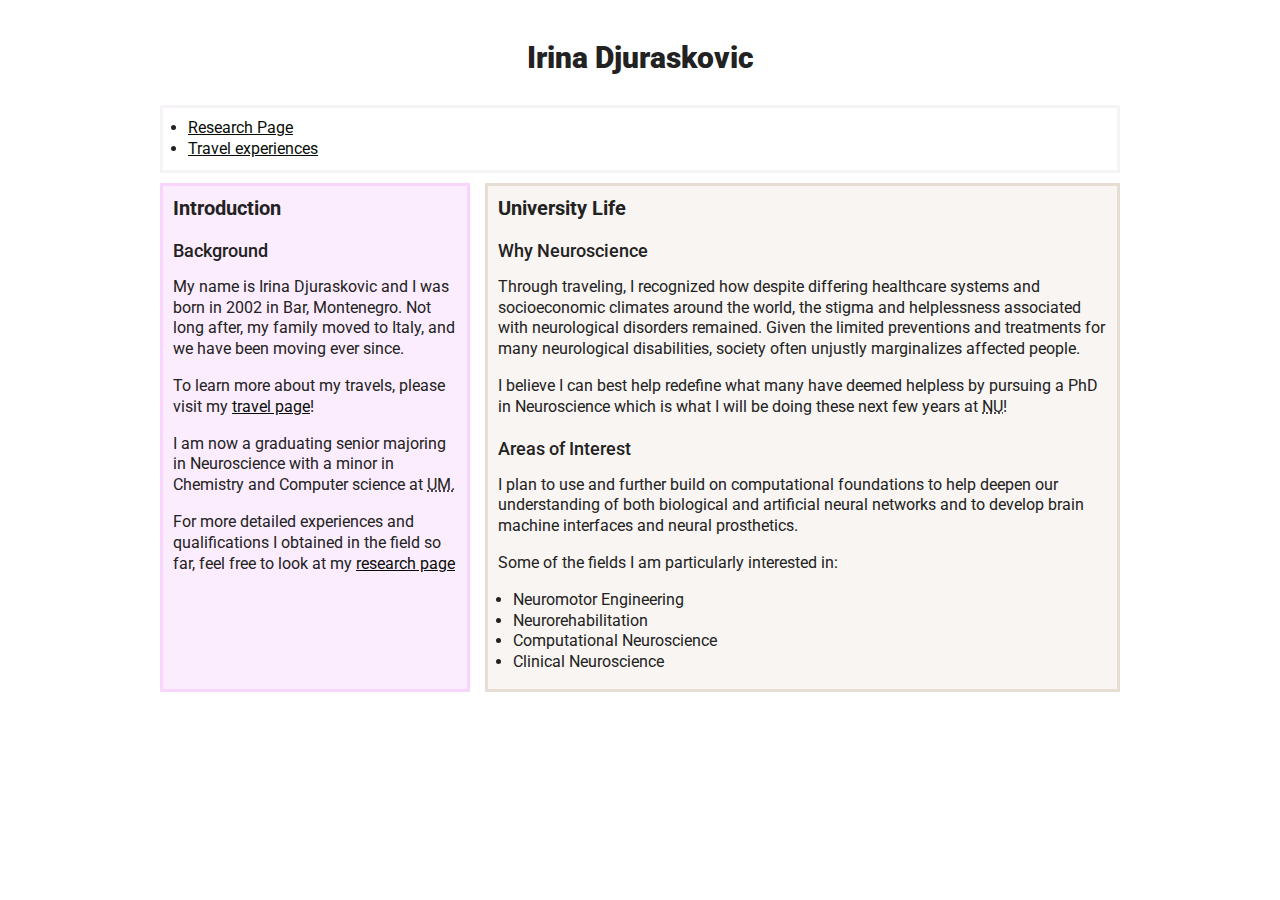
<file: index.html>
<!DOCTYPE html>
<html lang="en">
    <head>
        <meta charset="utf-8">
        <title>Irina Djuraskovic</title>
        <link href="css/finalstyle.css" rel="stylesheet">
    </head>

    <body>       
        <header>
            <h1>Irina Djuraskovic</h1>
        </header>

        <nav>
            <ul id="home-navigation">                
                <li><a href="research.html">Research Page</a></li>
                <li><a href="travel.html">Travel experiences</a></li>
            </ul>      
       </nav>
        
       <main id="intromain">
        <section id="home-intro">
            <h2>Introduction</h2>

            <article>
                <h3>Background</h3>
            
                <p>My name is Irina Djuraskovic and I was born in <time datetime="2002">2002</time> in Bar, Montenegro. Not long after, my family moved to Italy, and we have been moving ever since.</p>   
                        
                <p>To learn more about my travels, please visit my <a href="travel.html">travel page</a>!</p>
                    
                <p>I am now a graduating senior majoring in Neuroscience with a minor in Chemistry and Computer science at <abbr title="The University of Miami">UM.</abbr></p>

                <p>For more detailed experiences and qualifications I obtained in the field so far, feel free to look at my <a href="research.html">research page</a></p>
                    
            </article>
        </section>


        <section id="university">
            <h2>University Life</h2>
            <article>
                <h3>Why Neuroscience</h3>
                
                <p>
                    Through traveling, I recognized how despite differing healthcare systems and socioeconomic climates around the world, the stigma and helplessness associated with neurological disorders remained. 
                    Given the limited preventions and treatments for many neurological disabilities, society often unjustly marginalizes affected people.
                </p>
                
                <p>                    
                    I believe I can best help redefine what many have deemed helpless by pursuing a PhD in Neuroscience which is what I will be doing these next few years at <abbr title="Northwestern University">NU</abbr>! 
                </p>
                
            </article>
            
            <article>
                <h3>Areas of Interest</h3>
                
                <p>
                    I plan to use and further build on computational foundations to help deepen our understanding of both biological and artificial neural networks and to develop brain machine interfaces and neural prosthetics.
                </p>
                <p id="interest-list">Some of the fields I am particularly interested in:</p>
                <ul>
                    <li>Neuromotor Engineering</li>
                    <li>Neurorehabilitation</li>
                    <li>Computational Neuroscience</li>
                    <li>Clinical Neuroscience</li>
                </ul>
            </article>
        </section>

        </main>
    </body>
</html>
</file>
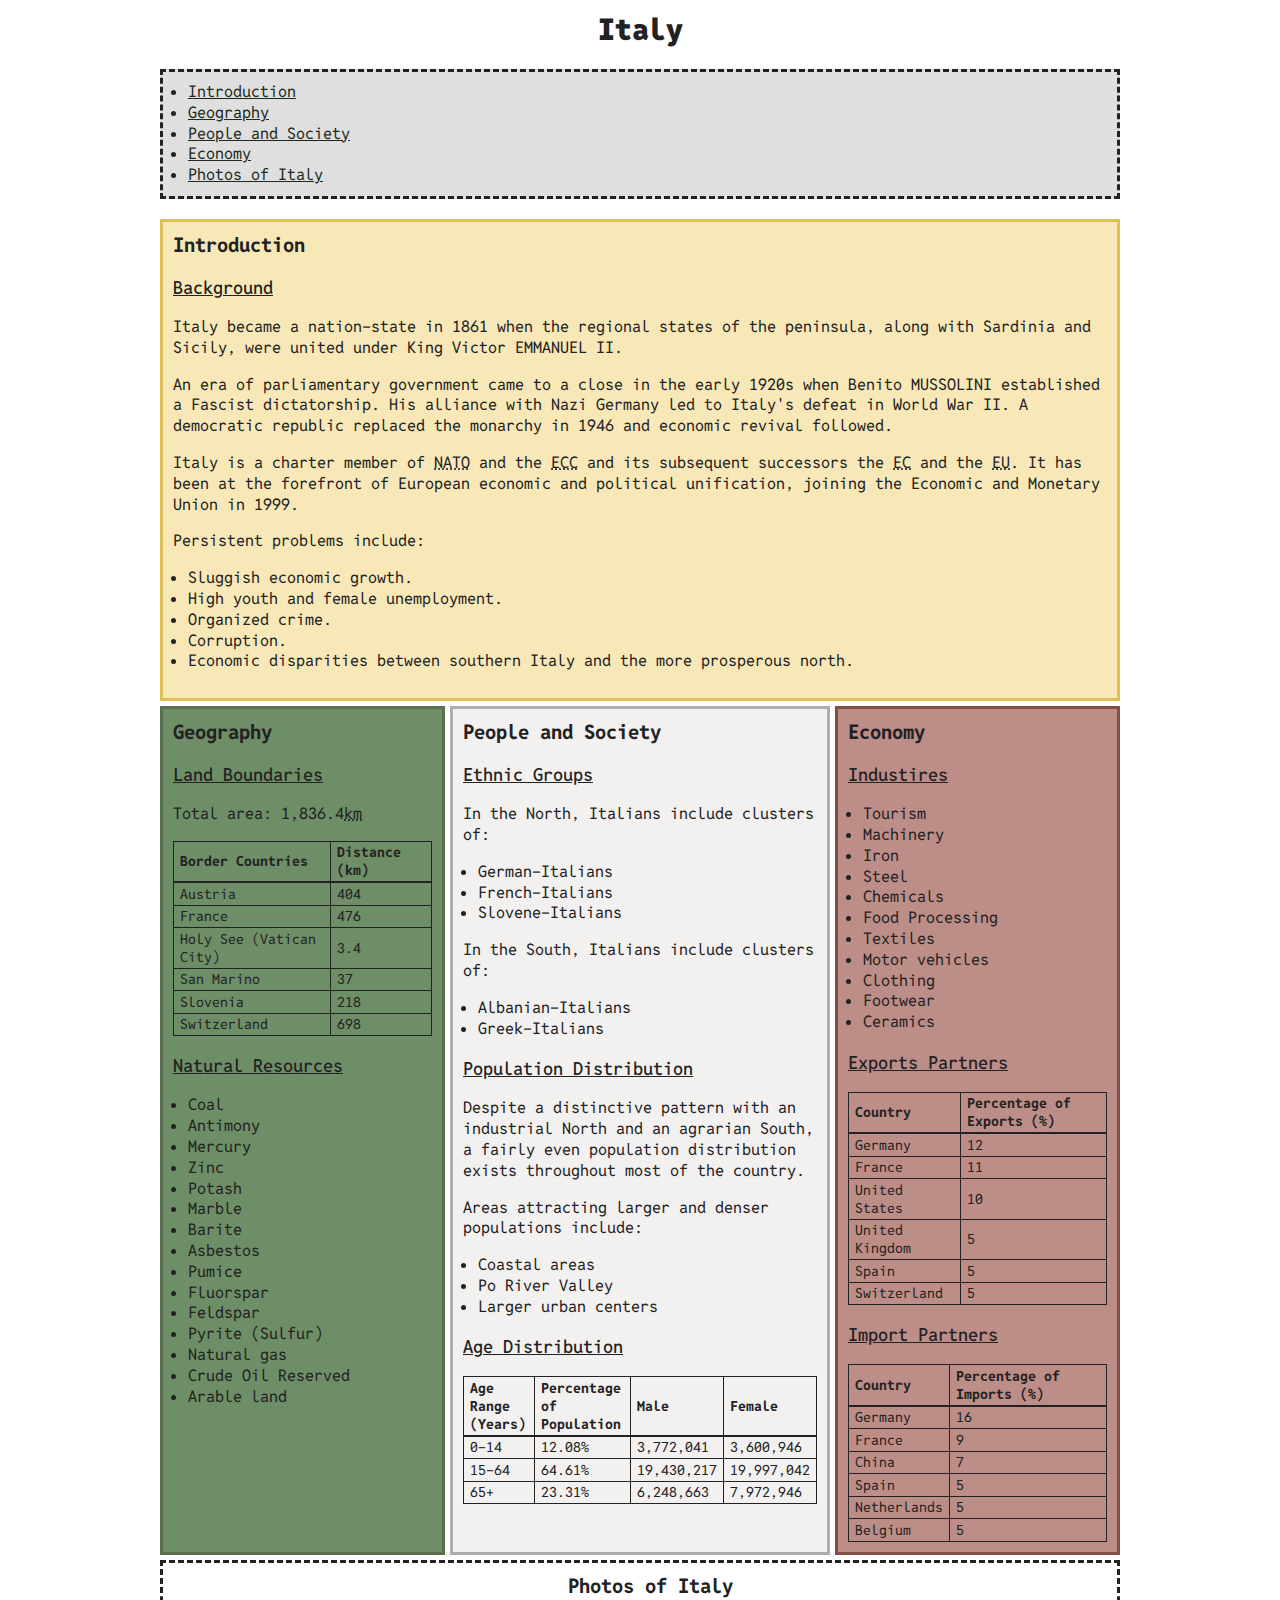
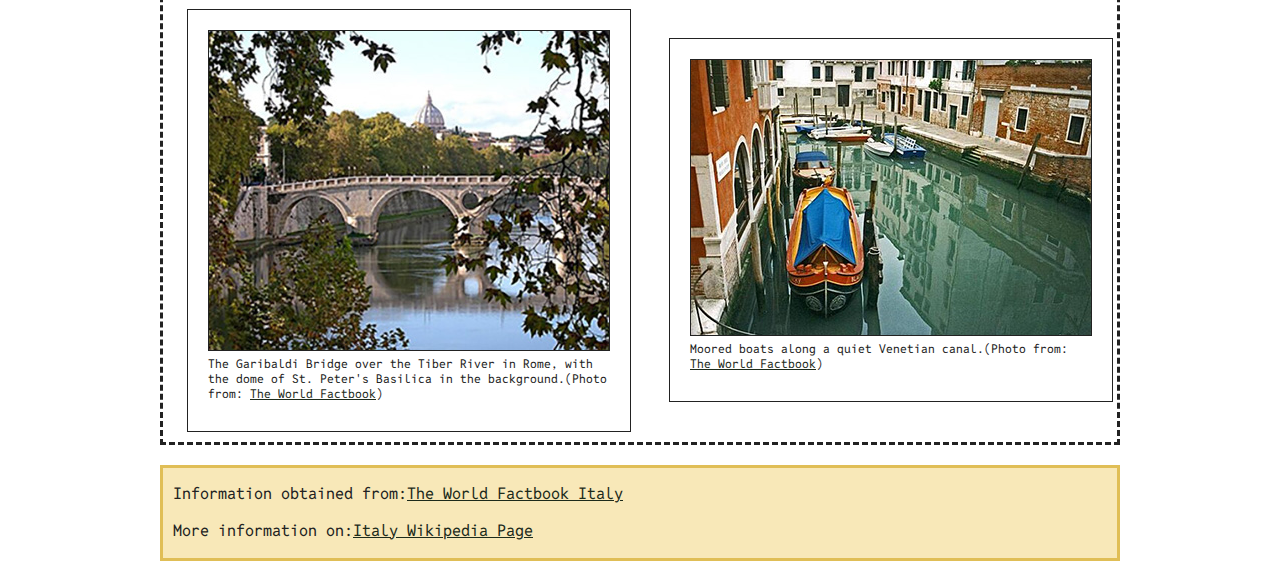
<file: italy.html>
<!DOCTYPE html>
<html lang="en">
    <head>
        <meta charset="utf-8">
        <title>Italy Fact Sheet</title>
        <link href="css/style.css" rel="stylesheet">
    </head>

    <body>
        
        <header>
            <h1>Italy</h1>
        </header>
        
        
        <nav>
            <ul id="navigation">
                <li><a href="#introduction">Introduction</a></li>
                <li><a href="#geography">Geography</a></li>
                <li><a href="#people-and-society">People and Society</a></li>
                <li><a href="#economy">Economy</a></li>
                <li><a href="#photos">Photos of Italy</a></li>
            </ul>      
       </nav>


       <main>
        <section id="introduction">
            <h2>Introduction</h2>

            <article>
                <h3>Background</h3>
            
                <p>Italy became a nation-state in <time datetime="1861">1861</time> when the regional states of the peninsula, along with Sardinia and Sicily, were united under King Victor EMMANUEL II.</p>    

                <p>An era of parliamentary government came to a close in the early 1920s when Benito MUSSOLINI established a Fascist dictatorship. His alliance with Nazi Germany led to Italy's defeat in World War II. A democratic republic replaced the monarchy in <time datetime="1946">1946</time> and economic revival followed.</p>   
                        
                <p>Italy is a charter member of <abbr title="North Atlantic Treaty Organization">NATO</abbr> and the <abbr title="European Economic Community">ECC</abbr> and its subsequent successors the <abbr title="The European Comission">EC</abbr> and the <abbr title="European Union">EU</abbr>. It has been at the forefront of European economic and political unification, joining the Economic and Monetary Union in <time datetime="1999">1999</time>.</p>
                    
                <p>Persistent problems include:</p>
                    
                <ul>
                    <li>Sluggish economic growth.</li>
                    <li>High youth and female unemployment.</li>
                    <li>Organized crime.</li>
                    <li>Corruption.</li>
                    <li>Economic disparities between southern Italy and the more prosperous north.</li>
                </ul>
            </article>
        </section> <!--end of introduction-->
        
        <section id="geography">
            <h2>Geography</h2>
            
            <!-- <article> -->
            
                <!-- <h3>Land Use</h3>
            
                <table>
                    <tr>
                        <th>Land Type</th>
                        <th>Percentage of Land Allocated (%)</th>
                    </tr>
                    <tr>
                        <td>Agricultural Land</td>
                        <td>47.1</td>
                    </tr>
                    <tr>
                        <td>Arable Land</td>
                        <td>22.8</td>
                    </tr>
                    <tr>
                        <td>Permanent Crops</td>
                        <td>8.6</td>
                    </tr>
                    <tr>
                        <td>Permanent pasture</td>
                        <td>15.7</td>
                    </tr>
                    <tr>
                        <td>Forest</td>
                        <td>31.4</td>
                    </tr>
                    <tr>
                        <td>Other</td>
                        <td>21.5</td>
                    </tr>                
                </table>
            </article> -->


            <article>
                <h3>Land Boundaries</h3>
                <p>Total area: 1,836.4<abbr title="Kilometers">km</abbr></p>
                <table>
                    <tr>
                        <th>Border Countries</th>
                        <th>Distance (km)</th>
                    </tr>
                    <tr>
                        <td>Austria</td>
                        <td>404</td>
                    </tr>
                    <tr>
                        <td>France</td>
                        <td>476</td>
                    </tr>
                    <tr>
                        <td>Holy See (Vatican City)</td>
                        <td>3.4</td>
                    </tr>
                    <tr>
                        <td>San Marino</td>
                        <td>37</td>
                    </tr>
                    <tr>
                        <td>Slovenia</td>
                        <td>218</td>
                    </tr>
                    <tr>
                        <td>Switzerland</td>
                        <td>698</td>
                    </tr>                
                </table>
            </article>

            <article>
                <h3>Natural Resources</h3>
                
                <ul>
                    <li>Coal</li>
                    <li>Antimony</li>
                    <li>Mercury</li>
                    <li>Zinc</li>
                    <li>Potash</li>
                    <li>Marble</li>
                    <li>Barite</li>
                    <li>Asbestos</li>
                    <li>Pumice</li>
                    <li>Fluorspar</li>
                    <li>Feldspar</li>
                    <li>Pyrite (Sulfur)</li>
                    <li>Natural gas</li>
                    <li>Crude Oil Reserved</li>
                    <li>Arable land</li>
                </ul>
            </article>
        
        </section> 

        <section id="people-and-society">
            <h2>People and Society</h2>
        
            <article>
                <h3>Ethnic Groups</h3>
                <p>In the North, Italians include clusters of:</p>
                <ul>
                    <li>German-Italians</li>
                    <li>French-Italians</li>
                    <li>Slovene-Italians</li>             
                </ul>
                <p>In the South, Italians include clusters of:</p>
                <ul>
                    <li>Albanian-Italians</li>
                    <li>Greek-Italians</li>              
                </ul>
            </article>

            <article>
                <h3>Population Distribution</h3>
                <p>Despite a distinctive pattern with an industrial North and an agrarian South, a fairly even population distribution exists throughout most of the country.</p>
                <p>Areas attracting larger and denser populations include:</p>
                <ul>
                    <li>Coastal areas</li>
                    <li>Po River Valley</li>
                    <li>Larger urban centers</li>
                </ul>
            </article>
                    
            <article>
                <h3>Age Distribution</h3>
                <table>
                    <tr>
                        <th>Age Range (Years)</th>
                        <th>Percentage of Population</th>
                        <th>Male</th>
                        <th>Female</th>
                    </tr>
                    <tr>
                        <td>0-14</td>
                        <td>12.08%</td>
                        <td>3,772,041</td>
                        <td>3,600,946</td>
                    </tr>
                    <tr>
                        <td>15-64</td>
                        <td>64.61%</td>
                        <td>19,430,217</td>
                        <td>19,997,042</td>
                    </tr>
                    <tr>
                        <td>65+</td>
                        <td>23.31%</td>
                        <td>6,248,663</td>
                        <td>7,972,946</td>
                    </tr>                             
                </table>
            </article> 

            </section> <!--end of people and society section-->


        <section id="economy">

            <h2>Economy</h2>
            
            <article>
                <h3>Industires</h3>
                <ul>
                    <li>Tourism</li>
                    <li>Machinery</li>
                    <li>Iron</li>
                    <li>Steel</li>
                    <li>Chemicals</li>
                    <li>Food Processing</li>
                    <li>Textiles</li>
                    <li>Motor vehicles</li>
                    <li>Clothing</li>
                    <li>Footwear</li>
                    <li>Ceramics</li>
                </ul>
            </article>


            <article>
                <h3>Exports Partners</h3>
                <table>
                    <tr>
                        <th>Country</th>
                        <th>Percentage of Exports (%)</th>
                    </tr>
                    <tr>
                        <td>Germany</td>
                        <td>12</td>
                    </tr>
                    <tr>
                        <td>France</td>
                        <td>11</td>
                    </tr>
                    <tr>
                        <td>United States</td>
                        <td>10</td>
                    </tr>
                    <tr>
                        <td>United Kingdom</td>
                        <td>5</td>
                    </tr>
                    <tr>
                        <td>Spain</td>
                        <td>5</td>
                    </tr>
                    <tr>
                        <td>Switzerland</td>
                        <td>5</td>
                    </tr>                
                </table>
            </article>


            <article>
                <h3>Import Partners</h3>
                <table>
                    <tr>
                        <th>Country</th>
                        <th>Percentage of Imports (%)</th>
                    </tr>
                    <tr>
                        <td>Germany</td>
                        <td>16</td>
                    </tr>
                    <tr>
                        <td>France</td>
                        <td>9</td>
                    </tr>
                    <tr>
                        <td>China</td>
                        <td>7</td>
                    </tr>
                    <tr>
                        <td>Spain</td>
                        <td>5</td>
                    </tr>
                    <tr>
                        <td>Netherlands</td>
                        <td>5</td>
                    </tr>
                    <tr>
                        <td>Belgium</td>
                        <td>5</td>
                    </tr>                
                </table>
            </article>
            
        </section><!--end of economy section-->

        <section id="photos">
            <h2>Photos of Italy</h2>
            <figure id="photo1">
                <img src="images/italy-bridge.jpg" alt="The Garibaldi Bridge over the Tiber River">
                <figcaption>The Garibaldi Bridge over the Tiber River in Rome, with the dome of St. Peter's Basilica in the background.(Photo from: <a href="https://www.cia.gov/the-world-factbook/countries/italy/images/">The World Factbook</a>)
                </figcaption>
            </figure>

            <figure id="photo2">
                <img src="images/italy-gondola.jpg" alt="Venitian canal">
                <figcaption>Moored boats along a quiet Venetian canal.(Photo from: <a href="https://www.cia.gov/the-world-factbook/countries/italy/images/">The World Factbook</a>)
                </figcaption>
            </figure>
        </section>
        <!--End of photos section-->

       </main>
       
       <footer>
            <p>Information obtained from:<a href="https://www.cia.gov/the-world-factbook/countries/italy/">The World Factbook Italy</a></p>
            <p>More information on:<a href="https://en.wikipedia.org/wiki/Italy">Italy Wikipedia Page</a></p>
        </footer>

    
    </body>
</html>
</file>
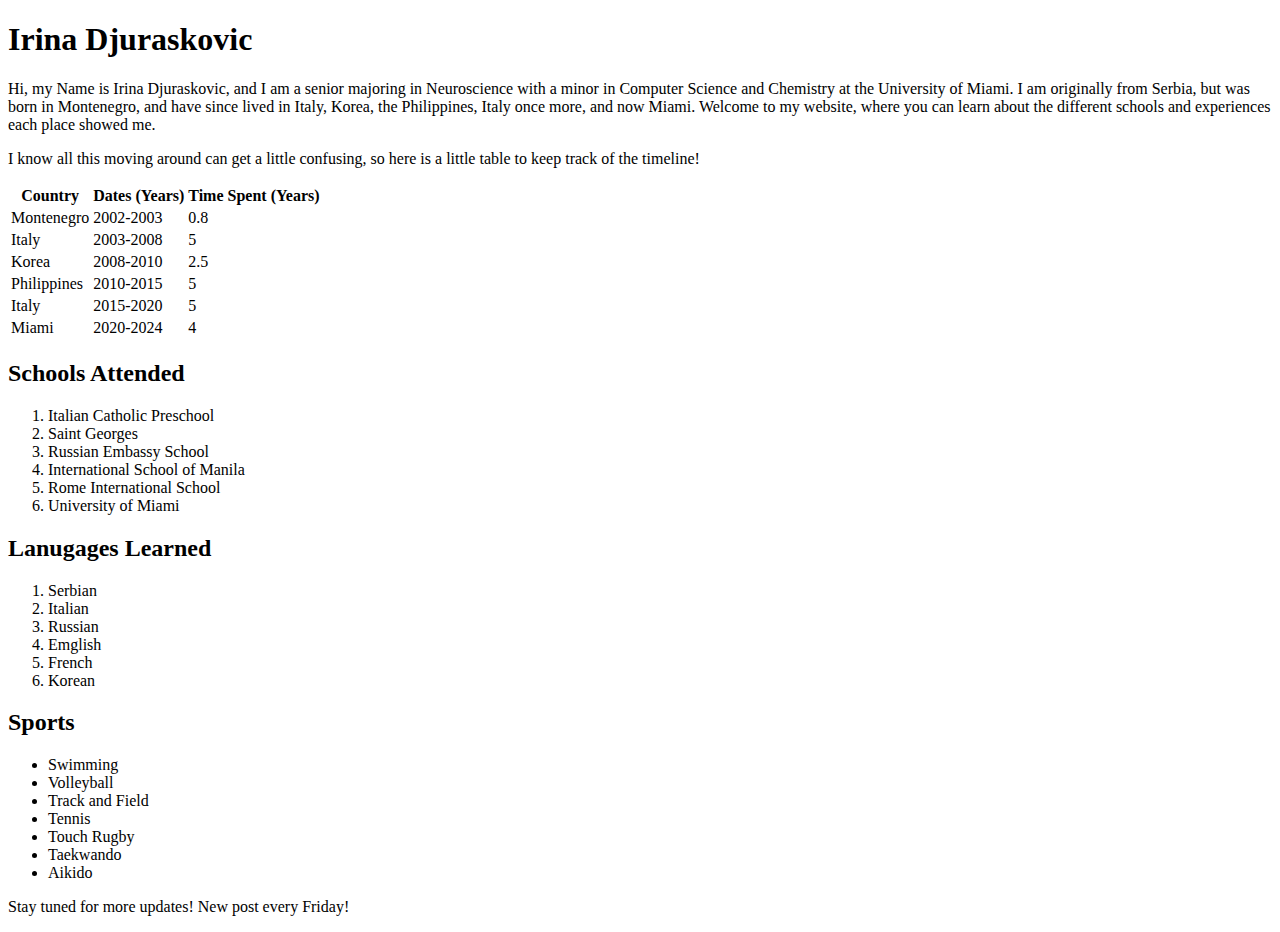
<file: project0.html>
<!DOCTYPE html> 
<html lang="en"> 
    <head> 
        <meta charset="utf-8"> 
        <title>Irina Djuraskovic Biography</title> 
    </head>

    <body> 
        <h1>Irina Djuraskovic</h1> 
        <p>Hi, my Name is Irina Djuraskovic, and I am a senior majoring in Neuroscience with a minor in
            Computer Science and Chemistry at the University of Miami. I am originally from Serbia, but was born in Montenegro,
            and have since lived in Italy, Korea, the Philippines, Italy once more, and now Miami. Welcome to my website, where you
            can learn about the different schools and experiences each place showed me. 
        </p>
            
        <p>I know all this moving around can get a little confusing, so here is a little table to keep track of the timeline!</p>
            <table> 
                <tr> 
                    <th>Country</th> 
                    <th>Dates (Years)</th>
                    <th>Time Spent (Years)</th>
                </tr>
                <tr> 
                    <td>Montenegro</td>
                    <td>2002-2003</td>
                    <td>0.8</td>                                             
                </tr>
                <tr>
                    <td>Italy</td>
                    <td>2003-2008</td>
                    <td>5</td>
                </tr>
                <tr>
                    <td>Korea</td>
                    <td>2008-2010</td>
                    <td>2.5</td>
                </tr>
                <tr>
                    <td>Philippines</td>
                    <td>2010-2015</td>
                    <td>5</td>
                </tr>
                <tr>
                    <td>Italy</td>
                    <td>2015-2020</td>
                    <td>5</td>
                </tr>
                <tr>
                    <td>Miami</td>
                    <td>2020-2024</td>
                    <td>4</td>
                </tr>
            </table>

            
            
                
            <h2>Schools Attended</h2>
            <ol>
                <li>Italian Catholic Preschool</li>
                <li>Saint Georges</li>
                <li>Russian Embassy School</li>
                <li>International School of Manila</li>
                <li>Rome International School</li>
                <li>University of Miami</li>
            </ol>

            <h2>Lanugages Learned</h2>
            <ol>
                <li>Serbian</li>
                <li>Italian</li>
                <li>Russian</li>
                <li>Emglish</li>
                <li>French</li>
                <li>Korean</li>
            </ol>

            <h2>Sports</h2>
            <ul>
                <li>Swimming</li>
                <li>Volleyball</li>
                <li>Track and Field</li>
                <li>Tennis</li>
                <li>Touch Rugby</li>
                <li>Taekwando</li>
                 <li>Aikido</li>
            </ul>
        <p>Stay tuned for more updates! New post every Friday!</p>    
    </body>
</html>
</file>
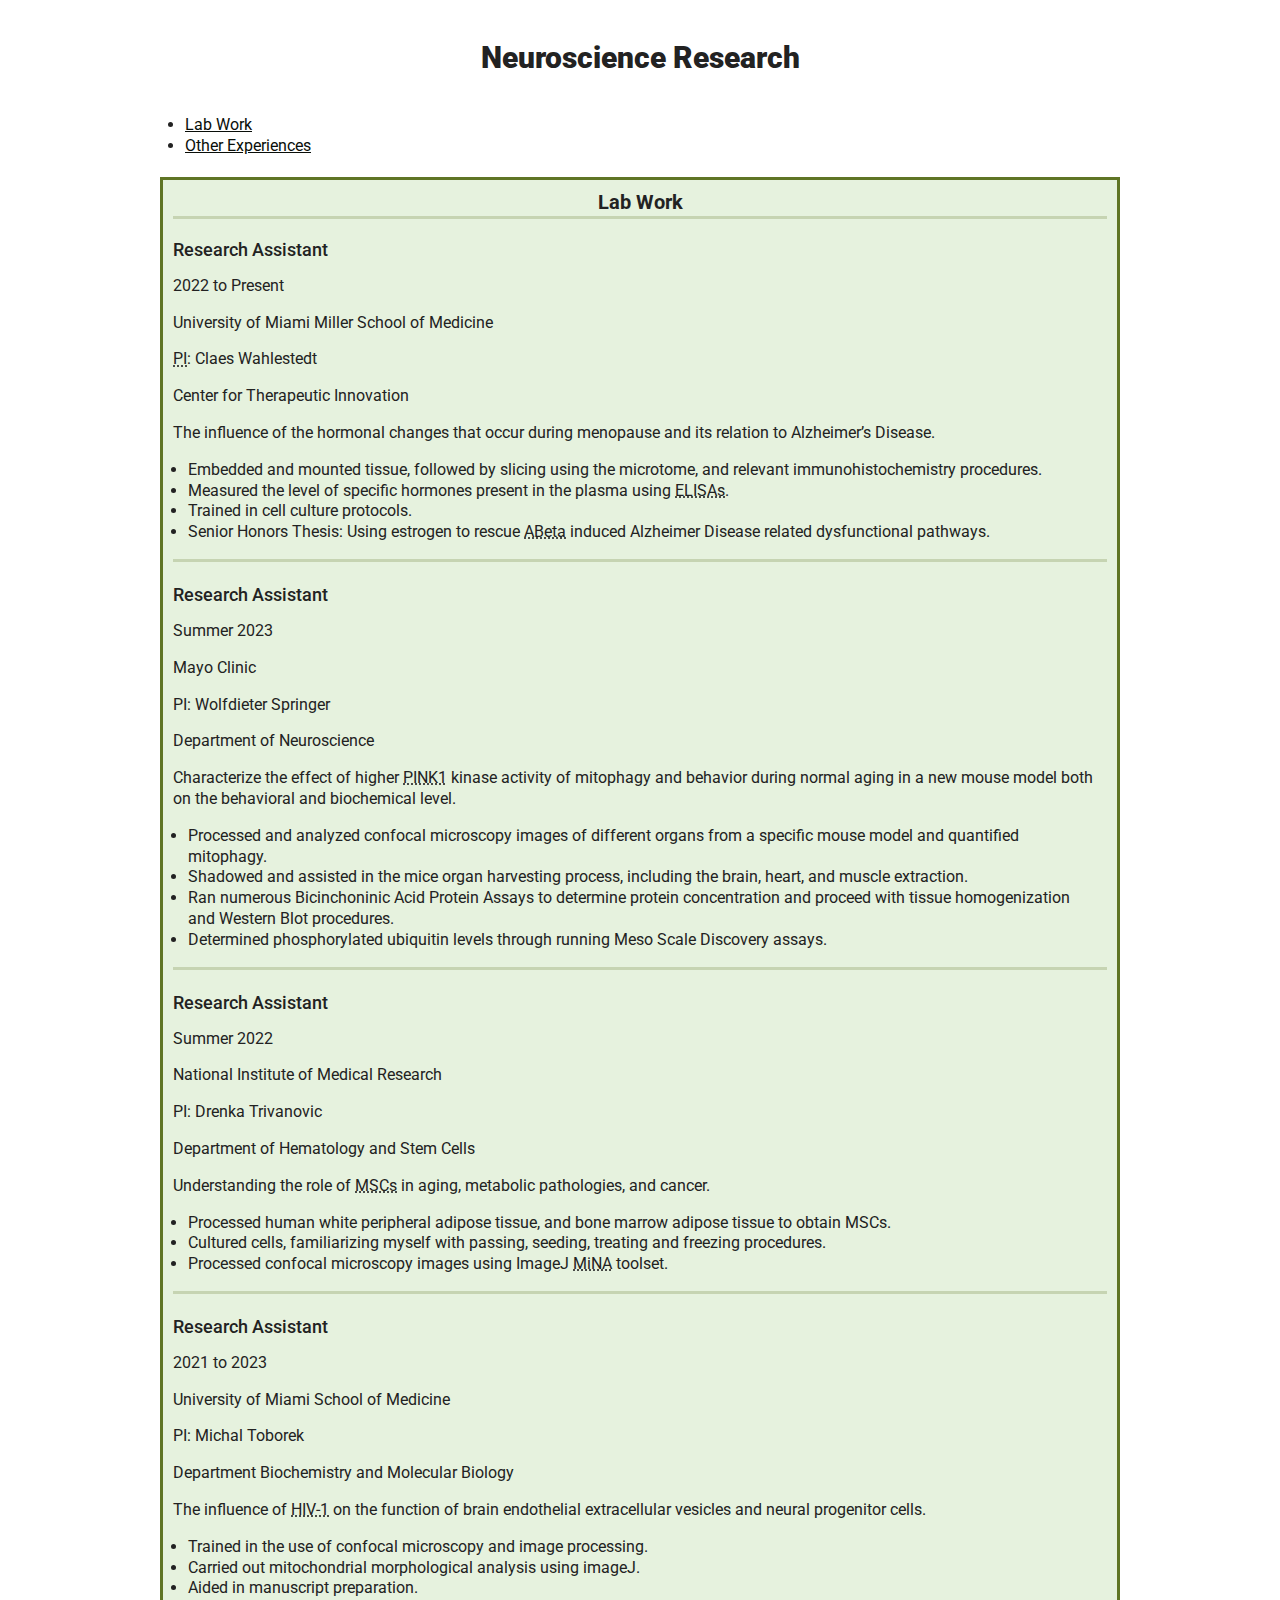
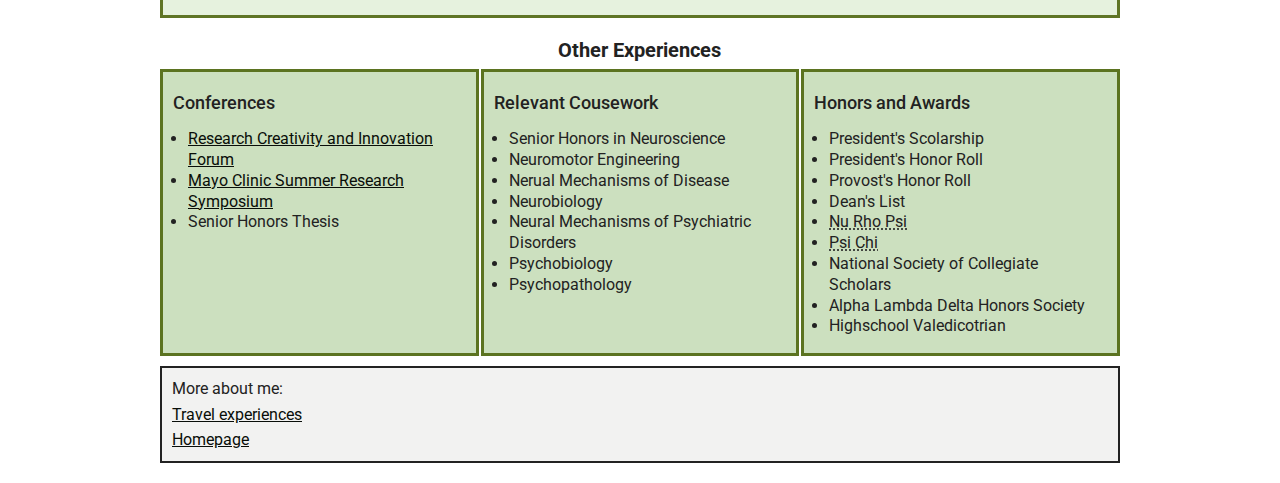
<file: research.html>
<!DOCTYPE html>
<html lang="en">
    <head>
        <meta charset="utf-8">
        <title>research</title>
        <link href="css/finalstyle.css" rel="stylesheet">
    </head>

    <body>        
        <header>
            <h1>Neuroscience Research</h1>
        </header>
    

        <nav>
            <ul id="navigation">                
                <li><a href="#labwork">Lab Work</a></li>
                <li><a href="#other-experiences">Other Experiences</a></li>
            </ul>      
       </nav>

        <main>
            <section id="labwork">
                <h2 id="lwh2">Lab Work</h2>
            
                <article id="exp1">
                    <h3>Research Assistant</h3>
                    <p><time datetime="2022">2022</time> to Present</p>
                    <p>University of Miami Miller School of Medicine</p>
                    <p><abbr title="Principal Investigator">PI</abbr>: Claes Wahlestedt</p>
                    <p>Center for Therapeutic Innovation</p>
                    <p>The influence of the hormonal changes that occur during menopause and its relation to Alzheimer’s Disease.</p>
                    <ul>
                        <li>Embedded and mounted tissue, followed by slicing using the microtome, and relevant immunohistochemistry procedures.</li>
                        <li>Measured the level of specific hormones present in the plasma using <abbr title="enzyme linked immunosorbent assays">ELISAs</abbr>.</li>             
                        <li>Trained in cell culture protocols.</li>
                        <li>Senior Honors Thesis: Using estrogen to rescue <abbr title="Amyloid Beta">ABeta</abbr> induced Alzheimer Disease related dysfunctional pathways.</li>
                    </ul>
                </article>

                <article id="exp2">
                    <h3>Research Assistant </h3>
                    <p>Summer <time datetime="2023">2023</time></p>
                    <p>Mayo Clinic</p>
                    <p>PI: Wolfdieter Springer</p>
                    <p>Department of Neuroscience</p>
                    <p>Characterize the effect of higher <abbr title="PTEN induced kinase 1">PINK1</abbr> kinase activity of mitophagy and behavior during normal aging in a new mouse model both on the behavioral and biochemical level.</p>
                    <ul>
                        <li>Processed and analyzed confocal microscopy images of different organs from a specific mouse model and quantified mitophagy.</li>
                        <li>Shadowed and assisted in the mice organ harvesting process, including the brain, heart, and muscle extraction.</li>
                        <li>Ran numerous Bicinchoninic Acid Protein Assays to determine protein concentration and proceed with tissue homogenization and Western Blot procedures.</li>             
                        <li>Determined phosphorylated ubiquitin levels through running Meso Scale Discovery assays.</li>
                    </ul>
                </article>
                        
                
                <article id="exp3">
                    <h3>Research Assistant</h3>
                    <p>Summer <time datetime="2022">2022</time></p>
                    <p>National Institute of Medical Research</p>
                    <p> PI: Drenka Trivanovic</p>
                    <p>Department of Hematology and Stem Cells</p>
                    <p>Understanding the role of <abbr title="Mesenchymal Stem Cells">MSCs</abbr> in aging, metabolic pathologies, and cancer.</p>
                    <ul>
                        <li>Processed human white peripheral adipose tissue, and bone marrow adipose tissue to obtain MSCs.</li>
                        <li>Cultured cells, familiarizing myself with passing, seeding, treating and freezing procedures.</li>
                        <li>Processed confocal microscopy images using ImageJ <abbr title="Mitochondria Network Analysis">MiNA</abbr> toolset.</li>             
                    </ul>
                </article>

                <article id="exp4">
                    <h3>Research Assistant</h3>
                    <p><time datetime="2021">2021</time> to <time datetime="2023">2023</time></p>
                    <p>University of Miami School of Medicine</p>
                    <p>PI: Michal Toborek</p>
                    <p>Department Biochemistry and Molecular Biology</p>
                    <p>The influence of <abbr title="Human Immmonodefficiency Virus 1">HIV-1</abbr> on the function of brain endothelial extracellular vesicles and neural progenitor cells.</p>
                    <ul>
                        <li>Trained in the use of confocal microscopy and image processing.</li>
                        <li>Carried out mitochondrial morphological analysis using imageJ.</li>
                        <li>Aided in manuscript preparation.</li>             
                    </ul>
                </article>

                </section>

                <section id="other-experiences">

                    <h2 id="oe-h2">Other Experiences</h2>
                    
                    <article id="conferences">
                        <h3>Conferences</h3>
                        <ul>
                            <li><a href="https://ugr.miami.edu/rcif/abstracts/index.html">Research Creativity and Innovation Forum</a></li>
                            <li><a href="https://college.mayo.edu/academics/biomedical-research-training/summer-undergraduate-research-fellowship-surf/">Mayo Clinic Summer Research Symposium</a></li>
                            <li>Senior Honors Thesis</li>
                        </ul>
                    </article>      
        
                    <article id="coursework">
                        <h3>Relevant Cousework</h3>
                        <ul>
                            <li>Senior Honors in Neuroscience</li>
                            <li>Neuromotor Engineering </li>
                            <li>Nerual Mechanisms of Disease</li>
                            <li>Neurobiology</li>
                            <li>Neural Mechanisms of Psychiatric Disorders</li>
                            <li>Psychobiology</li>
                            <li>Psychopathology</li>
                        </ul>
                    </article>
        
        
                    <article id="honors">
                        <h3>Honors and Awards</h3>
                        <ul>
                            <li>President's Scolarship</li>
                            <li>President's Honor Roll</li>
                            <li>Provost's Honor Roll</li>
                            <li>Dean's List</li>
                            <li><abbr title="Neuroscience Honors Society">Nu Rho Psi</abbr></li>
                            <li><abbr title="Psychology Honors Society">Psi Chi</abbr></li>
                            <li>National Society of Collegiate Scholars</li>
                            <li>Alpha Lambda Delta Honors Society</li>
                            <li>Highschool Valedicotrian</li>
                        </ul>
                    </article>                
                </section>
        </main>


        <footer>
            <p>More about me:</p>
            <p><a href="travel.html">Travel experiences</a></p>
            <p><a href="index.html">Homepage</a></p>
        </footer>
    </body>

</html>
</file>
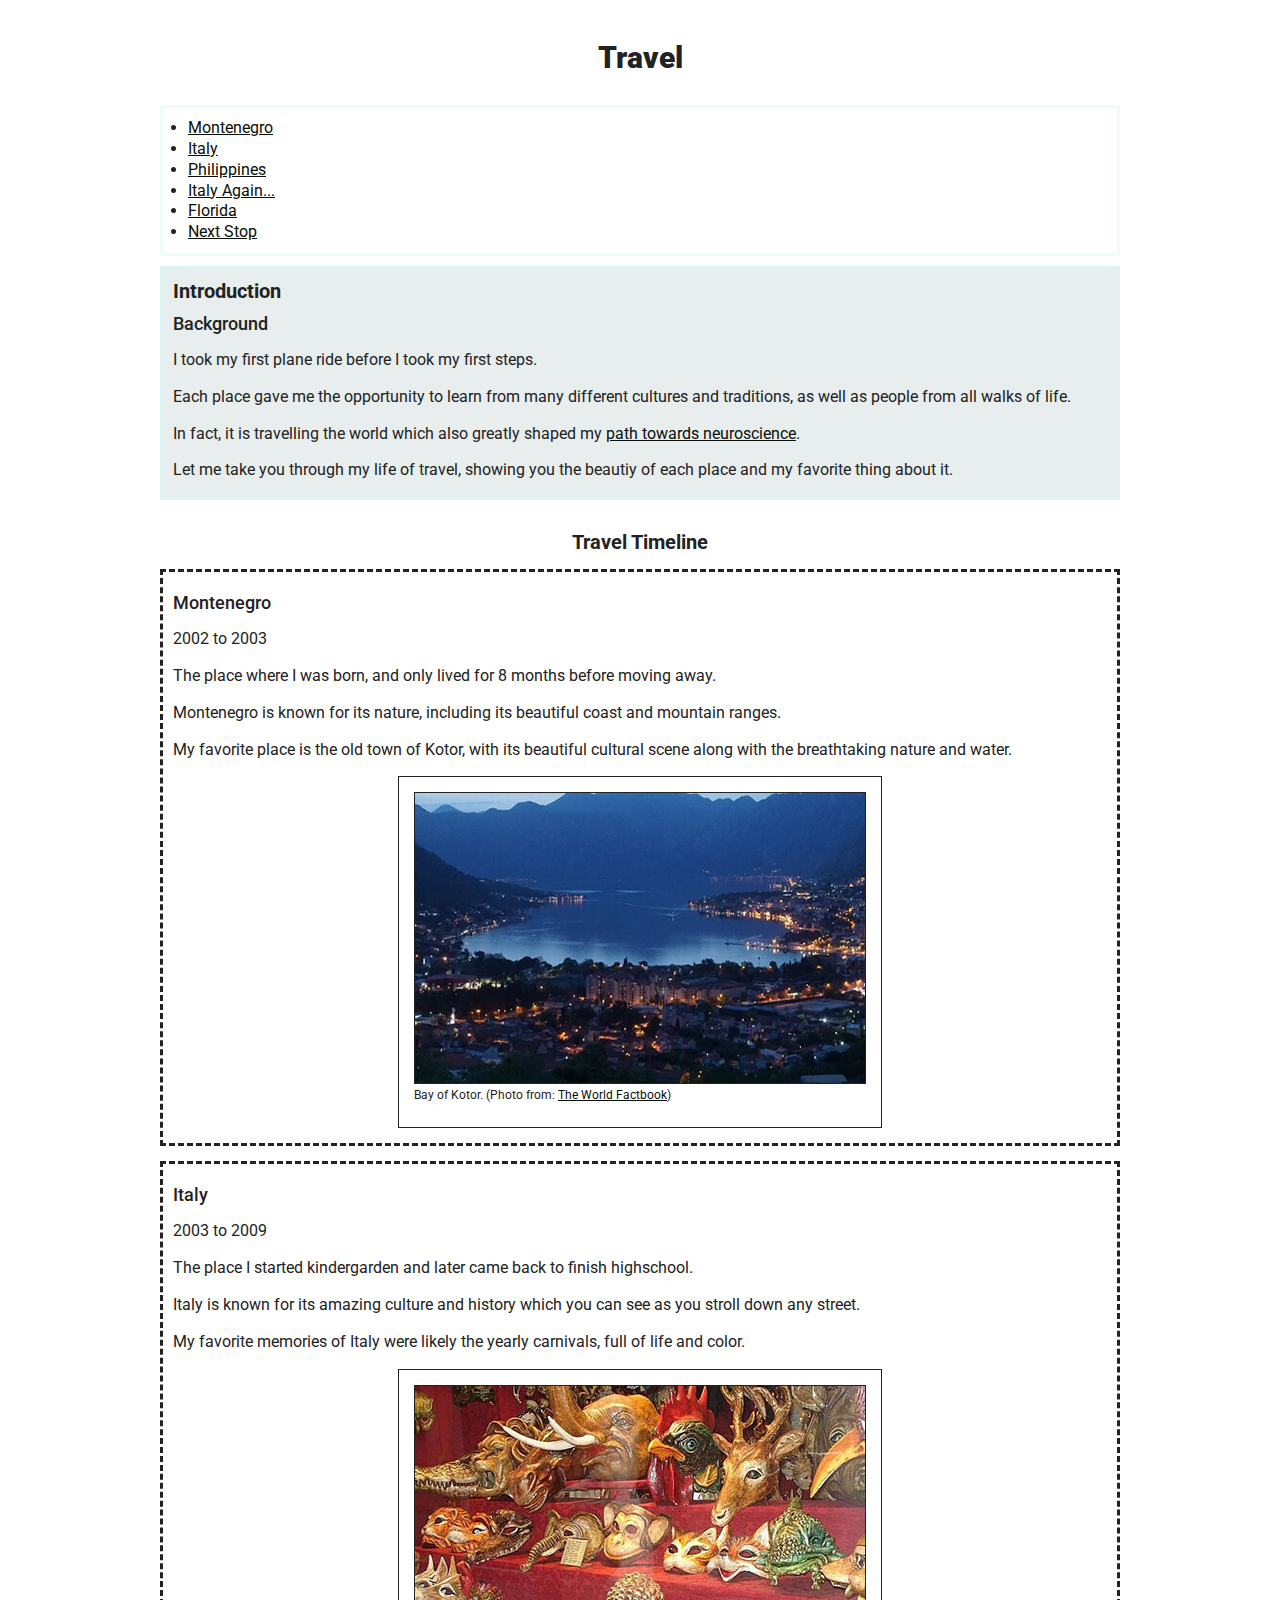
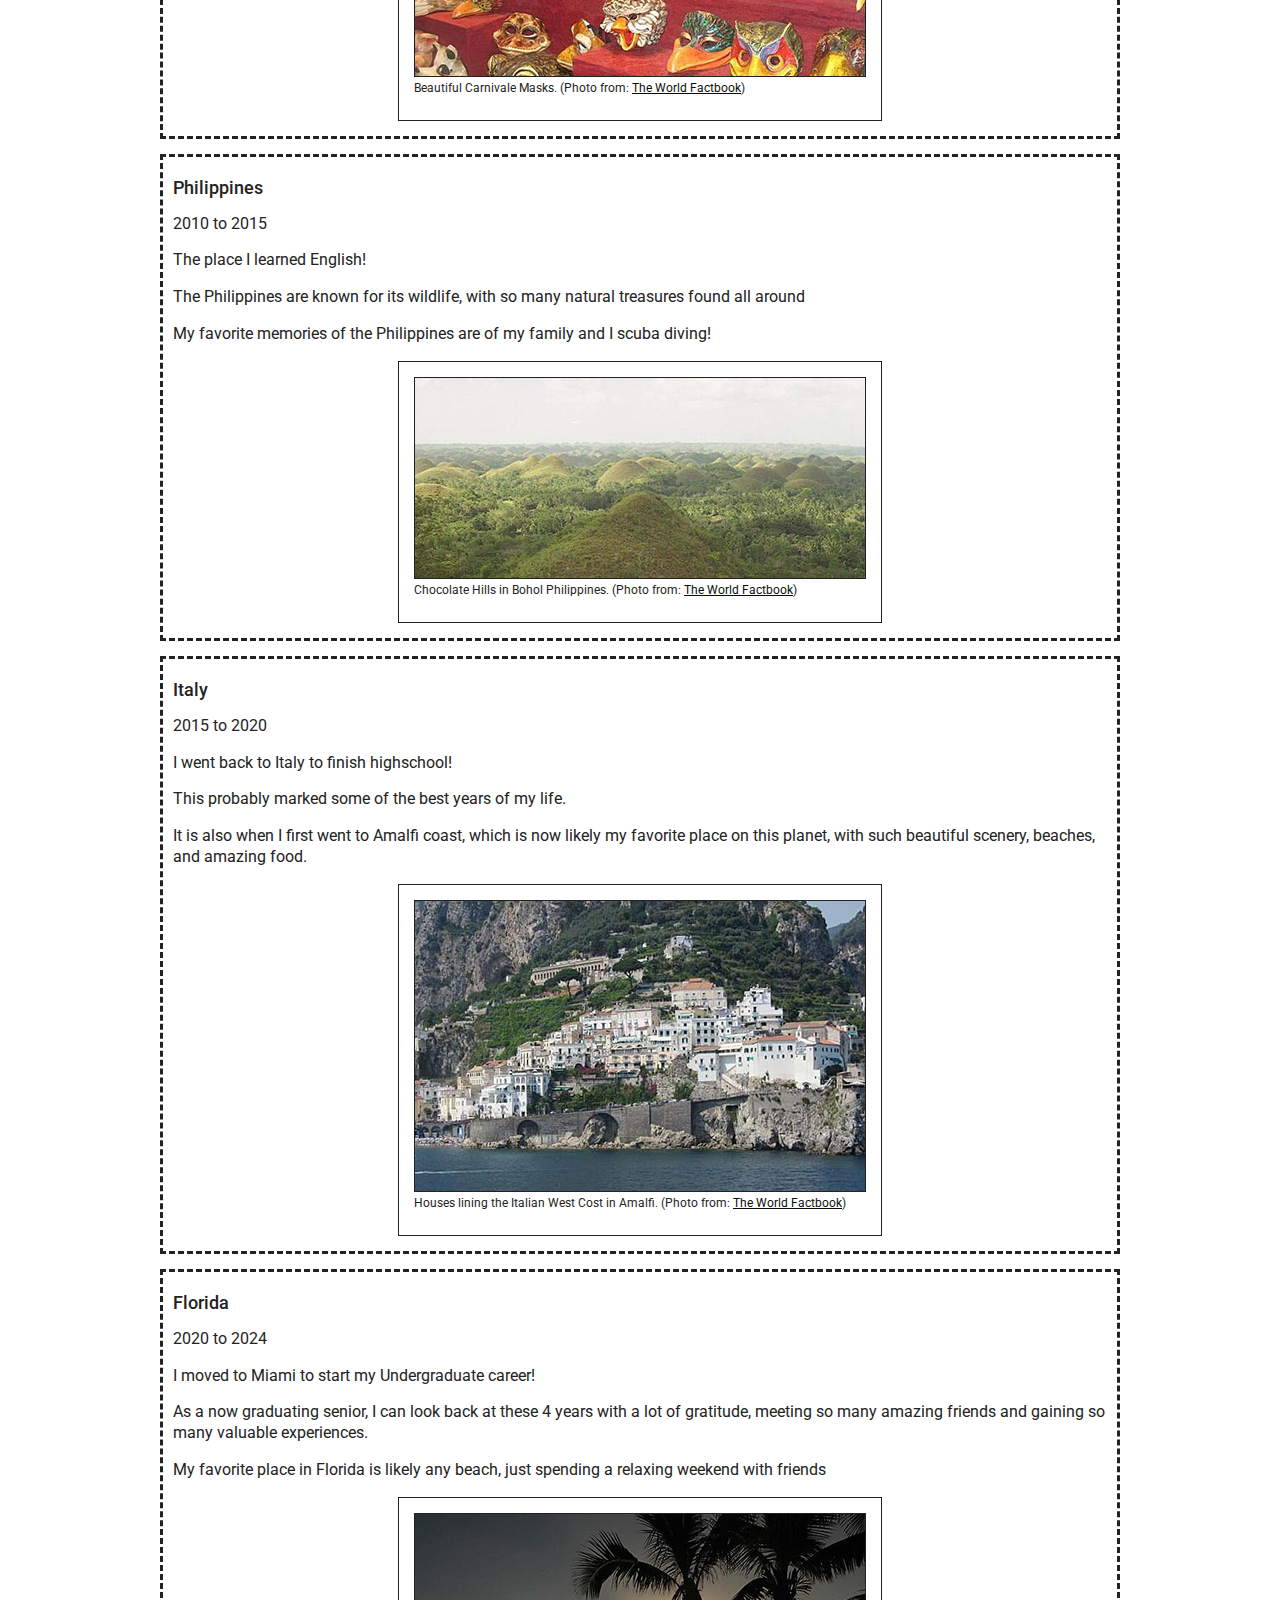
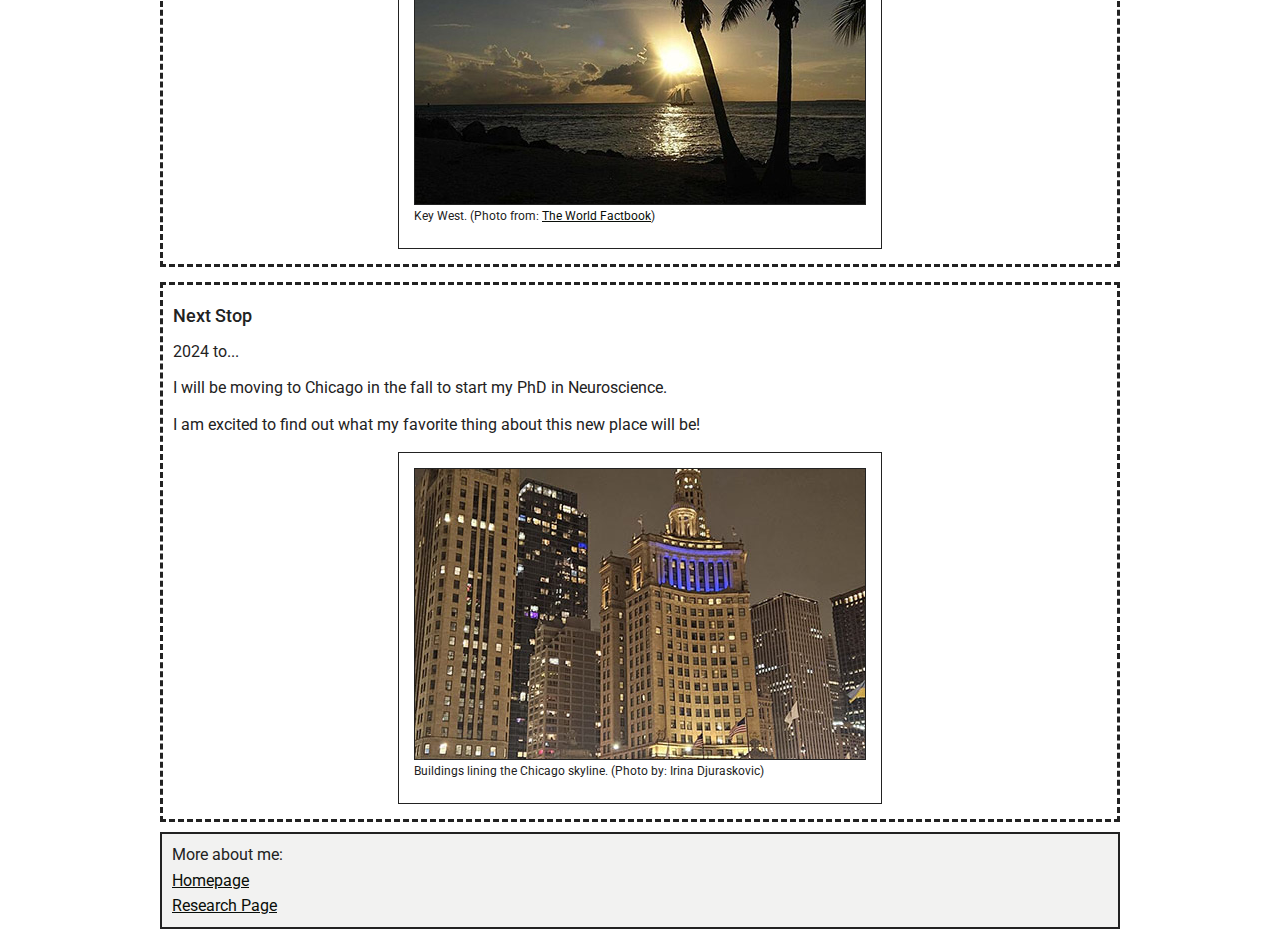
<file: travel.html>
<!DOCTYPE html>
<html lang="en">
    <head>
        <meta charset="utf-8">
        <title>Travel</title>
        <link href="css/finalstyle.css" rel="stylesheet">
    </head>

    <body>
        
        <header>
            <h1>Travel</h1>
        </header>

        <nav>
            <ul id="travel-navigation">                
                <li><a href="#montenegro">Montenegro</a></li>
                <li><a href="#italy">Italy</a></li>
                <li><a href="#philippines">Philippines</a></li>
                <li><a href="#italytwo">Italy Again...</a></li>
                <li><a href="#florida">Florida</a></li>
                <li><a href="#next">Next Stop</a></li>
                
            </ul>      
       </nav>

       <main>
        <section id="travel-intro">
            <h2>Introduction</h2>

            <article>
                <h3 id="h3-travel">Background</h3>
            
                <p>I took my first plane ride before I took my first steps.</p>   
                                          
                <p>Each place gave me the opportunity to learn from many different cultures and traditions, as well as people from all walks of life.</p>

                <p>In fact, it is travelling the world which also greatly shaped my <a href="research.html">path towards neuroscience</a>.</p>

                <p>Let me take you through my life of travel, showing you the beautiy of each place and my favorite thing about it.</p>
                  
            </article>
        </section>

        <section id="travel-timeline">
            <h2 id="tt-h2">Travel Timeline</h2>
            
            <article id="montenegro">
                <h3>Montenegro</h3>
                <p><time datetime="2002">2002</time> to <time datetime="2003">2003</time></p>
                <p>The place where I was born, and only lived for 8 months before moving away.</p>

                <p>Montenegro is known for its nature, including its beautiful coast and mountain ranges.</p>

                <p>My favorite place is the old town of Kotor, with its beautiful cultural scene along with the breathtaking nature and water.</p>

                <figure id="photo1">
                    <img src="images/kotorbay.jpg" alt="Sea in Kotor and city night lights">
                    <figcaption>Bay of Kotor. (Photo from: <a href="https://www.cia.gov/the-world-factbook/countries/montenegro/images">The World Factbook</a>)
                    </figcaption>
                </figure>
                                
            </article>
            
            <article id="italy">
                <h3>Italy</h3>
                <p><time datetime="2003">2003</time> to <time datetime="2009">2009</time></p>
                <p>The place I started kindergarden and later came back to finish highschool.</p>
                <p>Italy is known for its amazing culture and history which you can see as you stroll down any street.</p>

                <p>My favorite memories of Italy were likely the yearly carnivals, full of life and color.</p>
                
                <figure id="photo2">
                    <img src="images/carnivale.jpg" alt="Italian Carnival">
                    <figcaption>Beautiful Carnivale Masks. (Photo from: <a href="https://www.cia.gov/the-world-factbook/countries/italy/images/">The World Factbook</a>)
                    </figcaption>
                </figure>

            </article>

            <article id="philippines">
                <h3>Philippines</h3>
                <p><time datetime="2010">2010</time> to <time datetime="2015">2015</time></p>
                <p>The place I learned English!</p>
                <p>The Philippines are known for its wildlife, with so many natural treasures found all around</p>
                <p>My favorite memories of the Philippines are of my family and I scuba diving!</p>
                
                <figure id="photo3">
                    <img src="images/philippines.jpg" alt="Famous Chocolate Hills of the Philippines">
                    <figcaption>Chocolate Hills in Bohol Philippines. (Photo from: <a href="https://www.cia.gov/the-world-factbook/countries/philippines/images/">The World Factbook</a>)
                    </figcaption>
                </figure> 

            </article>

            <article id="italytwo">
                <h3>Italy</h3>
                <p><time datetime="2015">2015</time> to <time datetime="2020">2020</time></p>
                <p>I went back to Italy to finish highschool!</p>
                <p>This probably marked some of the best years of my life.</p>

                <p>It is also when I first went to Amalfi coast, which is now likely my favorite place on this planet, with such beautiful scenery, beaches, and amazing food.</p>
                
                <figure id="photo4">
                    <img src="images/amalfi.jpg" alt="Houses on Amalfi Coast">
                    <figcaption>Houses lining the Italian West Cost in Amalfi. (Photo from: <a href="https://www.cia.gov/the-world-factbook/countries/italy/images/">The World Factbook</a>)
                    </figcaption>
                </figure>

            </article>

            <article id="florida">
                <h3>Florida</h3>
                <p><time datetime="2020">2020</time> to <time datetime="2024">2024</time></p>
                <p>I moved to Miami to start my Undergraduate career!</p>
                <p>As a now graduating senior, I can look back at these 4 years with a lot of gratitude, meeting so many amazing friends and gaining so many valuable experiences.</p>

                <p>My favorite place in Florida is likely any beach, just spending a relaxing weekend with friends</p>
                
                <figure id="photo5">
                    <img src="images/florida.jpg" alt="Beautiful sunset with palm trees and beach">
                    <figcaption>Key West. (Photo from: <a href="https://www.cia.gov/the-world-factbook/countries/united-states/images">The World Factbook</a>)
                    </figcaption>
                </figure>
                
            </article>


            <article id="next">
                <h3>Next Stop</h3>
                <p><time datetime="2024">2024</time> to... </p>
                <p>I will be moving to Chicago in the fall to start my PhD in Neuroscience.</p>
                
                <p>I am excited to find out what my favorite thing about this new place will be!</p>
                
                <figure id="photo6">
                    <img src="images/chicago.jpg" alt="Chicago skyline">
                    <figcaption>Buildings lining the Chicago skyline. (Photo by: Irina Djuraskovic)
                    </figcaption>
                </figure>

            </article>

        </section>

       </main>
       
       <footer>
        <p>More about me:</p>
        <p><a href="index.html">Homepage</a></p>
        <p><a href="research.html">Research Page</a></p>
       </footer>

    </body>

</html>
</file>
<file: css/finalstyle.css>
@import url('https://fonts.googleapis.com/css2?family=Roboto:wght@400;500;700;900&display=swap');

body{
    color: #222;
    font-family: "Roboto","Calibri","Arial",sans-serif;
    font-weight: 400; 
    font-size: 16px;  
    
    display: grid;
    grid-template-columns: 960px;
    grid-gap: 10px;
    margin: 0 auto;
    padding: 20px; 
    max-width: 960px;
    
}

header{
    grid-column: 1 / -1;
    margin: 0 auto;
}

footer p{
    margin-left: 10px;
    line-height: 0.60;
}

section h2{
    margin: 0 auto;
    margin-top: 10px;
}

section ul{
    padding: 0 15px; 
}

p{
    line-height: 1.3;
}

ul{
    line-height: 1.3;
}

footer{
    background-color: rgba(211, 212, 210, 0.3);
    border: solid 2px #222;
    padding: 0;   
}

h1{
    font-family: "Roboto","Bahnschrift","Arial",sans-serif;
    font-weight: 900; 
    font-size: 30px;
}

h2{
    font-family: "Roboto","Bahnschrift","Arial",sans-serif;
    font-weight: 700; 
    font-size: 20px;
}

h3{
    font-family: "Roboto","Bahnschrift","Arial",sans-serif;
    font-weight: 500; 
    font-size: 18px;
    margin-top: 20px;
    margin-bottom: 0;
}

a,
a:link{
    color: rgb(9, 14, 9);    
}

a:visited{
    color: rgb(158, 115, 187);
    text-decoration: none;
}
a:hover{
    color:rgb(100, 122, 101);
}

a:active{
    color:rgba(165, 143, 163, 0.812);
    text-decoration: none;
}

/* research */

#other-experiences{
    display: grid;
    grid-template-columns: 1fr 1fr 1fr;
    grid-gap: 2px;
    margin: 0 auto;   
}


#labwork{
    display: grid;
    grid-gap: 2px;
    max-width: 960px;
    margin: 0 auto;  
    grid-column: 1 / -1;
}

#lwh2{
    grid-row: 1;
}

#exp1{
    grid-row: 2;
    border-top: solid 3px rgba(71, 94, 3, 0.2);
    border-bottom: solid 3px rgba(71, 94, 3, 0.2);
}

#exp2{
    grid-row: 3;
    border-bottom: solid 3px rgba(71, 94, 3, 0.2);
}

#exp3{
    grid-row: 4;
    border-bottom: solid 3px rgba(71, 94, 3, 0.2);
}

#exp4{
    grid-row: 5;
}

#conferences{
    grid-column: 1;
    padding: 0 10px;
}

#oe-h2{
    grid-column: 2;
    padding: 10px 0 5px;
}
#coursework{
    grid-column: 2;
    padding: 0 10px;
}

#honors{
    grid-column: 3;
    padding: 0 10px;
}

#labwork{
    padding: 0 10px; 
}

#navigation{
    padding: 10px 25px; 
    margin: 0 auto; 
    max-width: 960px;  
    overflow: auto; 
}


#labwork{
    background-color: rgba(221, 237, 211, 0.75);
    border: solid 3px rgba(71, 94, 3, 0.846);
}

#conferences, 
#coursework, 
#honors{
    background-color: rgba(176, 207, 157, 0.65);
    border: solid 3px rgba(71, 94, 3, 0.846);
}

/* travel */

#travel-navigation{
    padding: 10px 25px; 
    margin: 0 auto; 
    max-width: 960px;  
    overflow: auto;
    border: solid 3px rgba(210, 247, 246, 0.414); 
}

#travel-timeline{
    display: grid;
    grid-template-columns: 960px;
    grid-gap: 15px;
    margin: 0 auto; 
    max-width: 960px;
    border: 3px #222;
}

#travel-intro{
    background-color: rgba(210, 222, 221, 0.5);
    border: solid 3px rgba(210, 247, 246, 0.414);
    padding: 0 10px;
}

#tt-h2{
    padding-top: 20px;
}

#montenegro{
    border: 3px dashed #222;
    padding: 0 10px;
}

#italy{
    border: 3px dashed #222;
    padding: 0 10px;
}

#philippines{
    border: 3px dashed #222;
    padding: 0 10px;
}

#italytwo{
    border: 3px dashed #222;
    padding: 0 10px;
}

#florida{
    border: 3px dashed #222;
    padding: 0 10px;
}

#next{
    border: 3px dashed #222;
    padding: 0 10px;
}

#h3-travel{
    margin-top: 10px;
}

figure{
    border: 1px solid #222; 
    margin: 0; 
    padding: 15px 15px 25px 15px; 
    width: 452px; 
}

img{
    border: 1px solid #222; 
}

figcaption{
    color: #222;
    font-family: "Roboto","Bahnschrift","Arial",sans-serif;
    font-weight: 400; 
    font-size: 12px;
    text-align: left;
}


#photo1,
#photo2,
#photo3,
#photo4,
#photo5,
#photo6{
    margin: 0 auto;
    margin-bottom: 15px;
} 

/* homepage */

#intromain{
    display: grid;
    grid-template-columns: 2fr 4fr;
    grid-gap: 15px;
    margin: 0 auto; 
    max-width: 960px;
}

#home-intro{
    grid-column: 1 / 2;
    background-color: rgba(247, 211, 252, 0.4);
    border: solid 3px rgba(247, 211, 252, 0.9); ;
    padding: 0 10px; 
}

#university{
    grid-column: 2 / 4;
    background-color:rgba(219, 206, 191, 0.2); 
    border: solid 3px rgba(219, 206, 191, 0.6);;
    padding: 0 10px;
}

#home-navigation{
    padding: 10px 25px; 
    margin: 0 auto; 
    border: solid 3px rgba(165, 143, 163, 0.103)
}
</file>
<file: css/style.css>
@import url('https://fonts.googleapis.com/css2?family=Reddit+Mono:wght@200..900&family=Roboto:wght@400;500;700;900&display=swap'); 
@import url('https://fonts.googleapis.com/css2?family=Roboto:wght@400;500;700;900&display=swap');



/*establishing grid layout + box*/

body{
    color: #222;
    font-family: "Reddit Mono","Roboto","Bahnschrift","Arial",sans-serif;
    font-weight: 400; 
    font-size: 16px;  
    
    display: grid;
    grid-template-columns: 960px;
    grid-gap: 20px;

    margin: 0 auto;
    padding: 10px; 
    max-width: 960px;
}

header{
    grid-column: 1 / -1;
    margin: 0 auto;
}

header h1{
    margin: 0; 
}

nav,
footer{
    grid-column: 1 / -1;
}

main{
    display: grid;
    grid-template-columns: 285px 380px 285px;
    grid-gap: 5px;
    margin: 0 auto;         
}


#introduction{
    grid-column: 1 / -1; 
}

#photos p{
    margin-left: 20px;
}

#geography{
    grid-column: 1;
}

#people-and-society{
    grid-column: 2;
}

#economy{
    grid-column: 3;    
}

section{
    padding: 10px; 
}

section h2{
    margin-top: 0;
}

ul{
    padding: 0 15px; 
}

footer p{
    margin-left: 10px;
}

/* aesthetics */

p,
ul{
    line-height: 1.3;
}

h1{
    font-family: "Reddit Mono","Roboto","Bahnschrift","Arial",sans-serif;
    font-weight: 900; 
    font-size: 30px;
}

h2{
    font-family: "Reddit Mono","Roboto","Bahnschrift","Arial",sans-serif;
    font-weight: 700; 
    font-size: 20px;
}

h3{
    font-family: "Reddit Mono","Roboto","Bahnschrift","Arial",sans-serif;
    font-weight: 500; 
    font-size: 18px;
    text-decoration: underline;
}

#introduction{
    background-color: rgba(247, 228, 171, 0.846);
    border: solid 3px rgba(219, 182, 69, 0.846);
}

#geography{
    background-color: rgb(110, 142, 103);
    border: solid 3px rgb(88, 111, 82);
}

#people-and-society{
    background-color: rgb(243, 240, 240);
    border: solid rgb(174, 172, 172);
}

#economy{
    background-color: rgba(124, 27, 16, 0.5);
    border: solid 3px rgba(72, 15, 9, 0.5);
}

footer{
    background-color: rgba(247, 228, 171, 0.846);
    border: solid 3px rgba(219, 182, 69, 0.846);
}


/* navigation tab */
#navigation{
    background-color: rgb(223, 223, 223);
    padding: 10px 25px; 
    margin: 0 auto; 

    border: 3px dashed #222; 

    max-width: 960px;  
    overflow: auto; 
}


/*images*/
figure{
    border: 1px solid #222; 
    margin: 0; 
    padding: 20px 20px 30px 20px; 
    width: 402px; 
}

img{
    border: 1px solid #222; 
}

figcaption{
    color: #222;
    font-family: "Reddit Mono","Roboto","Bahnschrift","Arial",sans-serif;
    font-weight: 400; 
    font-size: 12px;
    text-align: left;
}

#photos{
    border: 3px dashed #222;

    display: grid;
    grid-template-columns: 472px 472px;
    grid-gap: 10px;

    margin: 0 auto; 
    max-width: 934px; 

    justify-content: space-evenly;
    align-items: center; 
}

#photos h2{
    grid-column: 1 / 3;
    padding: 0 10px;
    margin: 0 auto;   
}

#photo1{
    grid-column: 1;
    margin: 0 auto; 
}

#photo2{
    grid-column: 2;
    margin: 0 auto; 
}


/*links*/

a,
a:link{
    color: rgb(29, 43, 27);    
}

a:visited{
    color: rgb(139, 86, 65);
    text-decoration: none;
}
a:hover{
    color:rgb(124, 124, 124);
}

a:active{
    color:rgba(193, 133, 107, 0.8);
    text-decoration: none;
}

/* table */

table{
    border-top: 1px solid #222; 
    border-left: 1px solid #222; 
    border-collapse: collapse;
    font-size: 14px; 
}

th, 
td{
    border-bottom: 1px double #222; 
    border-right: 1px solid #222; 
    padding: 1.5px 6px 2px 6px; 
}

th{ 
    border-bottom: 2px solid #222; 
    text-align:left;
}
</file>
